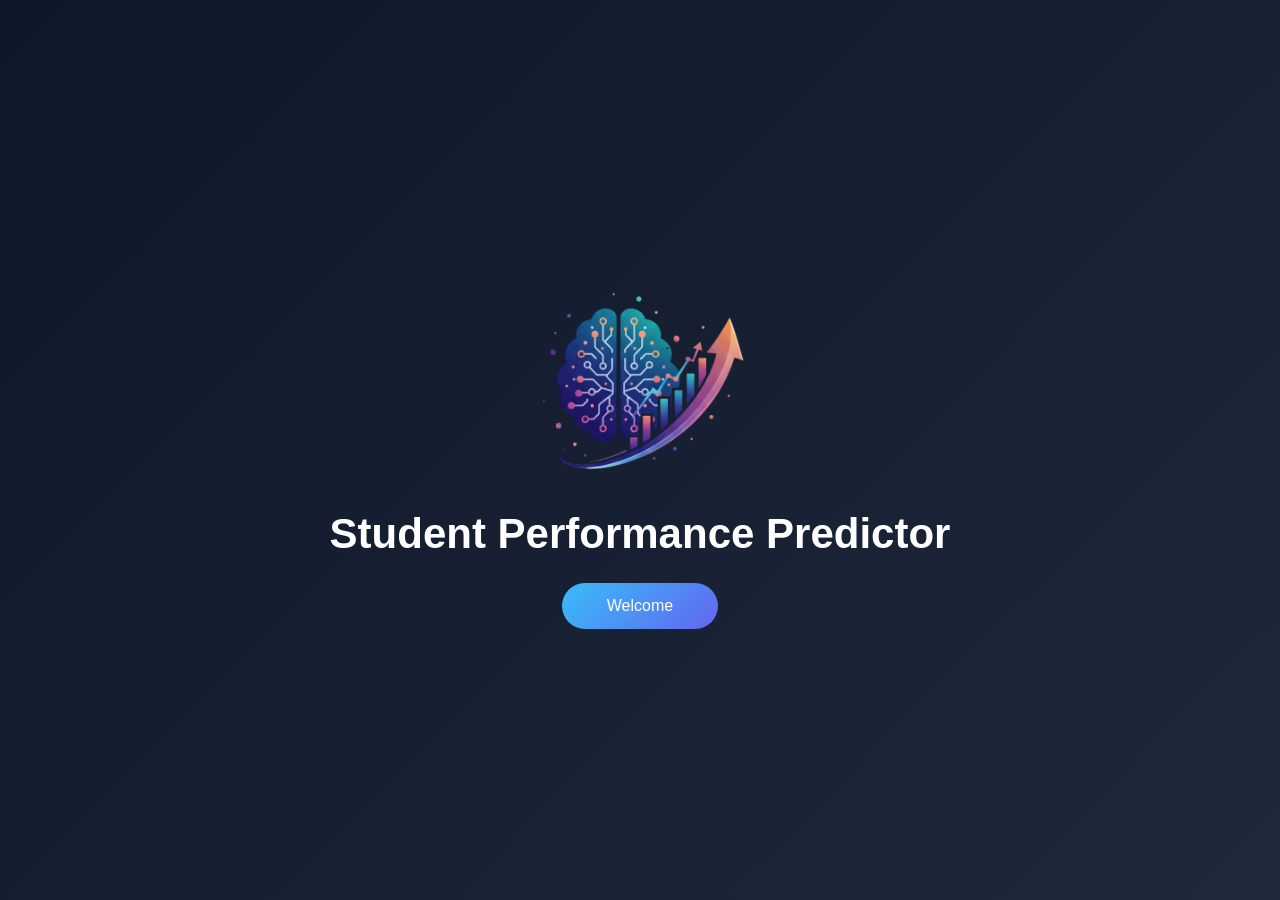
<file: student-performance-predictor/frontend/index.html>
<!DOCTYPE html>
<html>
<head>
    <title>Student Performance Predictor</title>
    <link rel="stylesheet" href="style.css">
</head>
<body>

<div class="landing-container">
    <img src="/student-performance-predictor/Logo.png" alt="Logo">
    <h1>Student Performance Predictor</h1>
    <button class="welcome-btn" onclick="openModal()">Welcome</button>
</div>

<!-- Modal -->
<div class="modal" id="modal">
    <div class="modal-content">

        <span class="close-btn" onclick="closeModal()">×</span>

        <!-- Sliding Tabs -->
        <div class="tab-container">
            <div class="slider" id="slider"></div>
            <div class="tab-btn active" id="loginTab" onclick="switchTab('login')">
                Login
            </div>
            <div class="tab-btn" id="signupTab" onclick="switchTab('signup')">
                Signup
            </div>
        </div>

        <select id="role">
            <option value="Student">Student</option>
            <option value="Teacher">Teacher</option>
        </select>

        <input type="text" id="username" placeholder="Username">
        <input type="password" id="password" placeholder="Password">

        <button class="submit-btn" onclick="handleSubmit()" id="submitBtn">
            Login
        </button>

    </div>
</div>
<script src="script.js"></script>
</body>
</html>
</file>
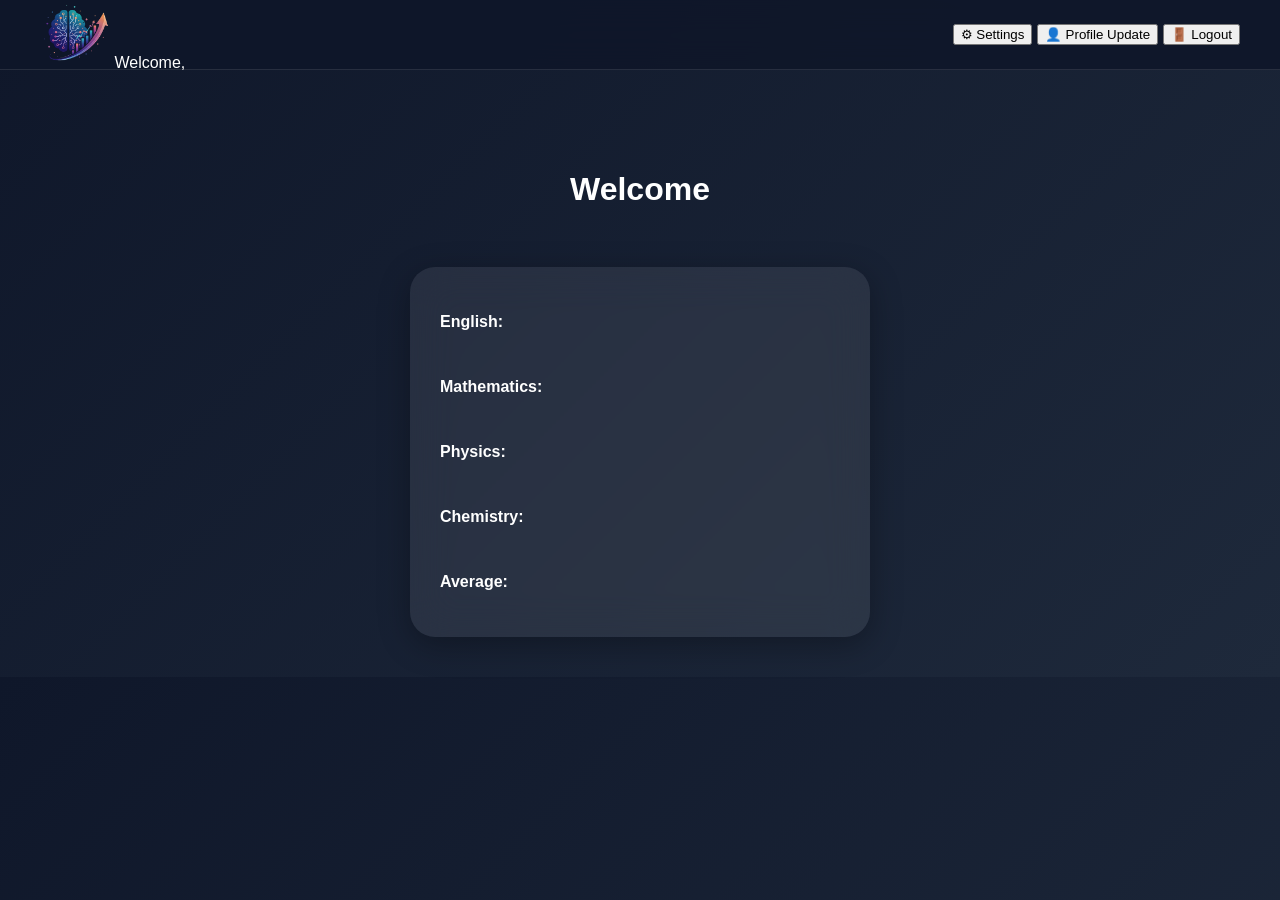
<file: student-performance-predictor/frontend/dashboard_student.html>
<!DOCTYPE html>
<html>
<head>
    <title>Student Dashboard</title>
    <link rel="stylesheet" href="dashboard.css">
    <link rel="stylesheet" href="navbar.css">
</head>
<body onload="loadNavbar(); loadStudentData();">

<nav class="navbar">

    <div class="nav-left">
        <img src="/student-performance-predictor/Logo.png" class="nav-logo" width="70">
        <span class="welcome-text">
            Welcome, <span id="navUsername"></span>
        </span>
    </div>

    <div class="nav-right">

        <div class="profile-wrapper">
            <div class="profile-circle" id="profileCircle" onclick="toggleProfileMenu()"></div>

            <div class="profile-dropdown" id="profileDropdown">

                <div class="profile-header">
                    <div class="profile-large" id="profileLarge"></div>
                    <span id="dropdownUsername"></span>
                </div>

                <div class="dropdown-divider"></div>

                <button onclick="openSettings()">⚙ Settings</button>
                <button onclick="openProfileUpdate()">👤 Profile Update</button>
                <button onclick="logout()">🚪 Logout</button>

            </div>
        </div>

    </div>

</nav>

</nav>

<div class="main-container">
    <h1>Welcome</h1>
    <h3 id="studentName"></h3>

    <div class="glass-card">
        <p><b>English:</b> <span id="english"></span></p>
        <p><b>Mathematics:</b> <span id="mathematics"></span></p>
        <p><b>Physics:</b> <span id="science"></span></p>
        <p><b>Chemistry:</b> <span id="chemistry"></span></p>
        <p><b>Average:</b> <span id="average"></span></p>
    </div>
</div>

<script src="script.js"></script>
</body>
</html>
</file>
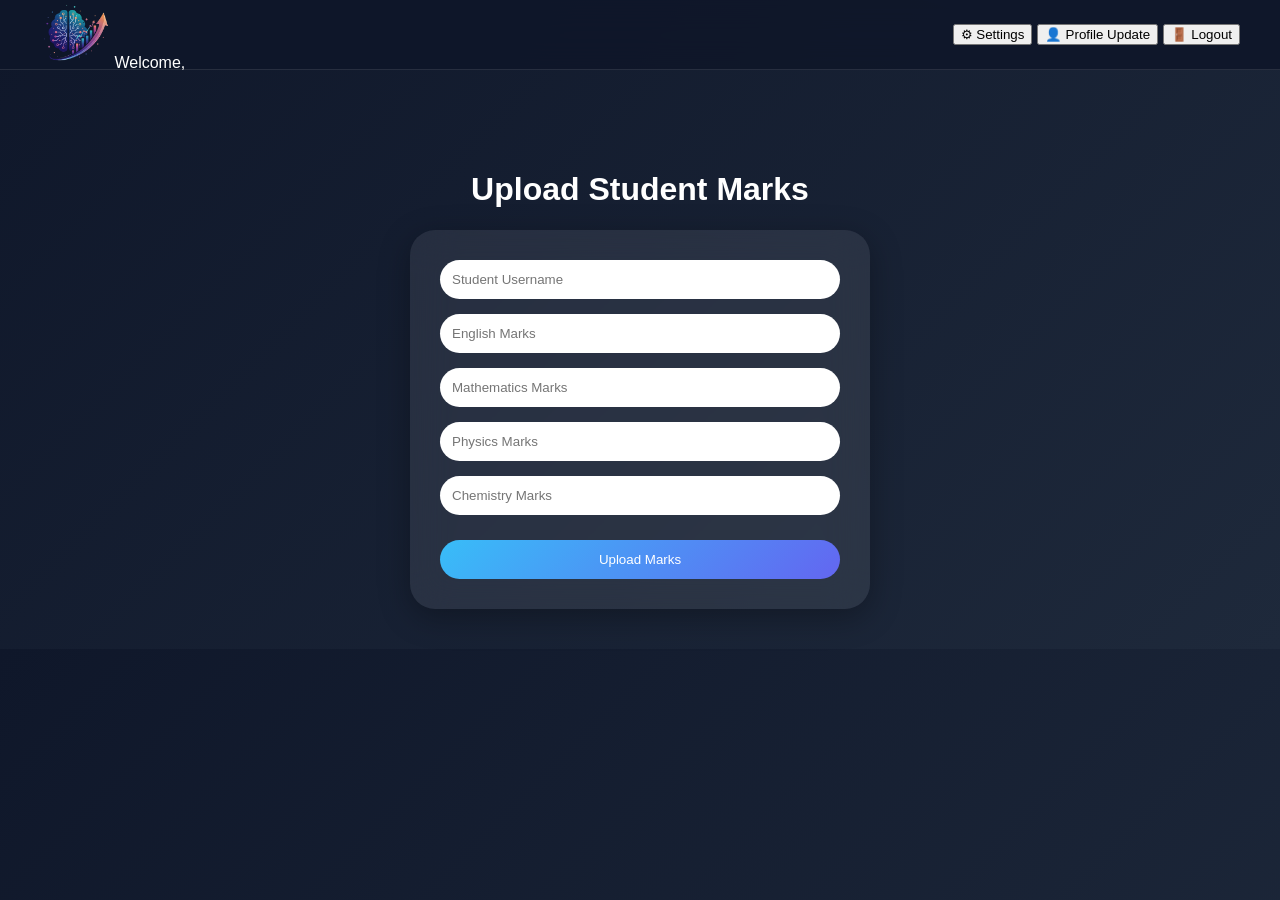
<file: student-performance-predictor/frontend/dashboard_teacher.html>
<!DOCTYPE html>
<html>
<head>
    <title>Teacher Dashboard</title>
    <link rel="stylesheet" href="dashboard.css">
    <link rel="stylesheet" href="navbar.css">
</head>
<body onload="loadNavbar();">

<nav class="navbar">

    <div class="nav-left">
        <img src="/student-performance-predictor/Logo.png" class="nav-logo" width="70">
        <span class="welcome-text">
            Welcome, <span id="navUsername"></span>
        </span>
    </div>

    <div class="nav-right">

        <div class="profile-wrapper">
            <div class="profile-circle" id="profileCircle" onclick="toggleProfileMenu()"></div>

            <div class="profile-dropdown" id="profileDropdown">

                <div class="profile-header">
                    <div class="profile-large" id="profileLarge"></div>
                    <span id="dropdownUsername"></span>
                </div>

                <div class="dropdown-divider"></div>

                <button onclick="openSettings()">⚙ Settings</button>
                <button onclick="openProfileUpdate()">👤 Profile Update</button>
                <button onclick="logout()">🚪 Logout</button>

            </div>
        </div>

    </div>

</nav>

<div class="main-container">

    <h1>Upload Student Marks</h1>

    <div class="glass-card">
        <input type="text" id="student" placeholder="Student Username">
        <input type="number" id="english" placeholder="English Marks">
        <input type="number" id="mathematics" placeholder="Mathematics Marks">
        <input type="number" id="physics" placeholder="Physics Marks">
        <input type="number" id="chemistry" placeholder="Chemistry Marks">

        <button onclick="uploadMarks()" class="submit-btn">
            Upload Marks
        </button>
    </div>

</div>

<script src="script.js"></script>
</body>
</html>
</file>
<file: student-performance-predictor/frontend/style.css>
/* ===============================
   GLOBAL RESET
================================ */
* {
    margin: 0;
    padding: 0;
    box-sizing: border-box;
    font-family: 'Segoe UI', sans-serif;
}

body {
    height: 100vh;
    background: linear-gradient(135deg, #0f172a, #1e293b);
    display: flex;
    justify-content: center;
    align-items: center;
    color: white;
}

/* ===============================
   LANDING CENTER FIX
================================ */

body {
    height: 100vh;
    margin: 0;
    background: linear-gradient(135deg, #0f172a, #1e293b);
}

/* Perfect Centering */
.landing-container {
    height: 100vh;
    display: flex;
    flex-direction: column;
    justify-content: center;   /* vertical center */
    align-items: center;       /* horizontal center */
    text-align: center;
}

/* Logo */
.landing-container img {
    width: 220px;              /* adjust if needed */
    margin-bottom: 20px;
}

/* Title */
.landing-container h1 {
    font-size: 42px;
    margin-bottom: 25px;
}

/* Welcome Button */
.welcome-btn {
    padding: 14px 45px;
    border-radius: 50px;
    border: none;
    cursor: pointer;
    background: linear-gradient(135deg, #38bdf8, #6366f1);
    color: white;
    font-size: 16px;
    transition: 0.3s ease;
}

.welcome-btn:hover {
    transform: scale(1.05);
}

/* ===============================
   MODAL BACKDROP
================================ */
.modal {
    position: fixed;
    inset: 0;
    background: rgba(0,0,0,0.6);
    display: none;
    justify-content: center;
    align-items: center;
    backdrop-filter: blur(6px);
}

/* ===============================
   GLASS BOX
================================ */
.modal-content {
    width: 400px;
    padding: 40px 30px;
    border-radius: 25px;
    background: rgba(255,255,255,0.08);
    backdrop-filter: blur(25px);
    border: 1px solid rgba(255,255,255,0.2);
    box-shadow: 0 8px 32px rgba(0,0,0,0.4);
    position: relative;
    display: flex;
    flex-direction: column;
    gap: 18px;
}

/* Close button */
.close-btn {
    position: absolute;
    top: 15px;
    right: 20px;
    font-size: 20px;
    cursor: pointer;
}

/* ===============================
   SLIDING TABS
================================ */
.tab-container {
    position: relative;
    display: flex;
    background: rgba(255,255,255,0.1);
    border-radius: 50px;
    overflow: hidden;
}

.tab-btn {
    flex: 1;
    padding: 12px;
    text-align: center;
    cursor: pointer;
    z-index: 2;
    font-weight: 500;
    transition: 0.3s;
}

.tab-btn.active {
    color: white;
    font-weight: 600;
}

.slider {
    position: absolute;
    width: 50%;
    height: 100%;
    background: linear-gradient(135deg, #38bdf8, #6366f1);
    border-radius: 50px;
    transition: 0.3s ease;
    left: 0%;
}

/* ===============================
   FORM
================================ */
select,
input {
    width: 100%;
    padding: 14px;
    border-radius: 50px;
    border: none;
    outline: none;
    background: rgba(255,255,255,0.15);
    color: white;
    font-size: 15px;
}

/* Fix dropdown text color */
select option {
    color: black;
}

input::placeholder {
    color: rgba(255,255,255,0.6);
}

.submit-btn {
    margin-top: 10px;
    padding: 14px;
    border-radius: 50px;
    border: none;
    cursor: pointer;
    background: linear-gradient(135deg, #38bdf8, #6366f1);
    color: white;
    font-weight: 600;
    transition: 0.3s ease;
}

.submit-btn:hover {
    transform: scale(1.05);
}

/* ===============================
   NAVBAR
================================ */
.navbar {
    height: 70px;
    width: 100%;
    padding: 0 40px;
    display: flex;
    justify-content: space-between;
    align-items: center;

    background: rgba(255,255,255,0.05);
    backdrop-filter: blur(20px);
    border-bottom: 1px solid rgba(255,255,255,0.1);
}

.nav-left {
    display: flex;
    align-items: center;
    gap: 15px;
}

.nav-logo {
    height: 40px;
}

.welcome-text {
    font-size: 18px;
    font-weight: 500;
}

/* ===============================
   PROFILE SECTION
================================ */
.nav-right {
    position: relative;
}

.profile-container {
    cursor: pointer;
}

.profile-circle {
    width: 45px;
    height: 45px;
    border-radius: 50%;
    display: flex;
    align-items: center;
    justify-content: center;
    font-weight: 600;
    color: white;
    font-size: 18px;
    transition: 0.3s ease;
}

.profile-circle:hover {
    transform: scale(1.1);
}

/* Dropdown */
.profile-dropdown {
    position: absolute;
    right: 0;
    top: 60px;
    width: 140px;
    padding: 10px;
    border-radius: 15px;

    background: rgba(255,255,255,0.08);
    backdrop-filter: blur(20px);
    border: 1px solid rgba(255,255,255,0.15);

    display: none;
    flex-direction: column;

    animation: fadeDown 0.3s ease forwards;
}

.profile-dropdown button {
    background: transparent;
    border: none;
    color: white;
    padding: 8px;
    cursor: pointer;
    text-align: left;
}

.profile-dropdown button:hover {
    background: rgba(255,255,255,0.1);
    border-radius: 8px;
}

@keyframes fadeDown {
    from { opacity: 0; transform: translateY(-10px); }
    to { opacity: 1; transform: translateY(0); }
}

/* ===============================
   DASHBOARD CENTER
================================ */
.dashboard-container {
    height: calc(100vh - 70px);
    display: flex;
    justify-content: center;
    align-items: center;
}

.dashboard-card {
    width: 450px;
    padding: 40px;
    border-radius: 25px;

    background: rgba(255,255,255,0.08);
    backdrop-filter: blur(25px);
    border: 1px solid rgba(255,255,255,0.15);
    box-shadow: 0 10px 40px rgba(0,0,0,0.4);

    font-size: 18px;
    line-height: 2;
}
</file>
<file: student-performance-predictor/frontend/dashboard.css>
/* ===============================
   DASHBOARD BASE
================================ */

body {
    margin: 0;
    padding: 0;
    background: linear-gradient(135deg, #0f172a, #1e293b);
    font-family: 'Segoe UI', sans-serif;
    color: white;
}

/* Content below navbar */
.main-container {
    margin-top: 110px;
    padding: 40px;
    display: flex;
    flex-direction: column;
    align-items: center;
}

/* Glass Card */
.glass-card {
    width: 400px;
    padding: 30px;
    border-radius: 25px;
    background: rgba(255,255,255,0.08);
    backdrop-filter: blur(20px);
    box-shadow: 0 8px 32px rgba(0,0,0,0.3);
    display: flex;
    flex-direction: column;
    gap: 15px;
}

.glass-card input {
    padding: 12px;
    border-radius: 50px;
    border: none;
    outline: none;
}

.submit-btn {
    margin-top: 10px;
    padding: 12px;
    border-radius: 50px;
    border: none;
    cursor: pointer;
    background: linear-gradient(135deg, #38bdf8, #6366f1);
    color: white;
}
</file>
<file: student-performance-predictor/frontend/navbar.css>
/* =========================
   NAVIGATION BAR (FIXED TOP)
========================= */

.navbar {
    position: fixed;
    top: 0;
    left: 0;
    width: 100%;
    height: 70px;
    background: rgba(15, 23, 42, 0.9);
    backdrop-filter: blur(20px);
    display: flex;
    justify-content: space-between;
    align-items: center;
    padding: 0 40px;
    box-sizing: border-box;
    z-index: 1000;
    border-bottom: 1px solid rgba(255,255,255,0.1);
}

.nav-title {
    color: white;
    font-size: 20px;
    font-weight: 600;
}
</file>
